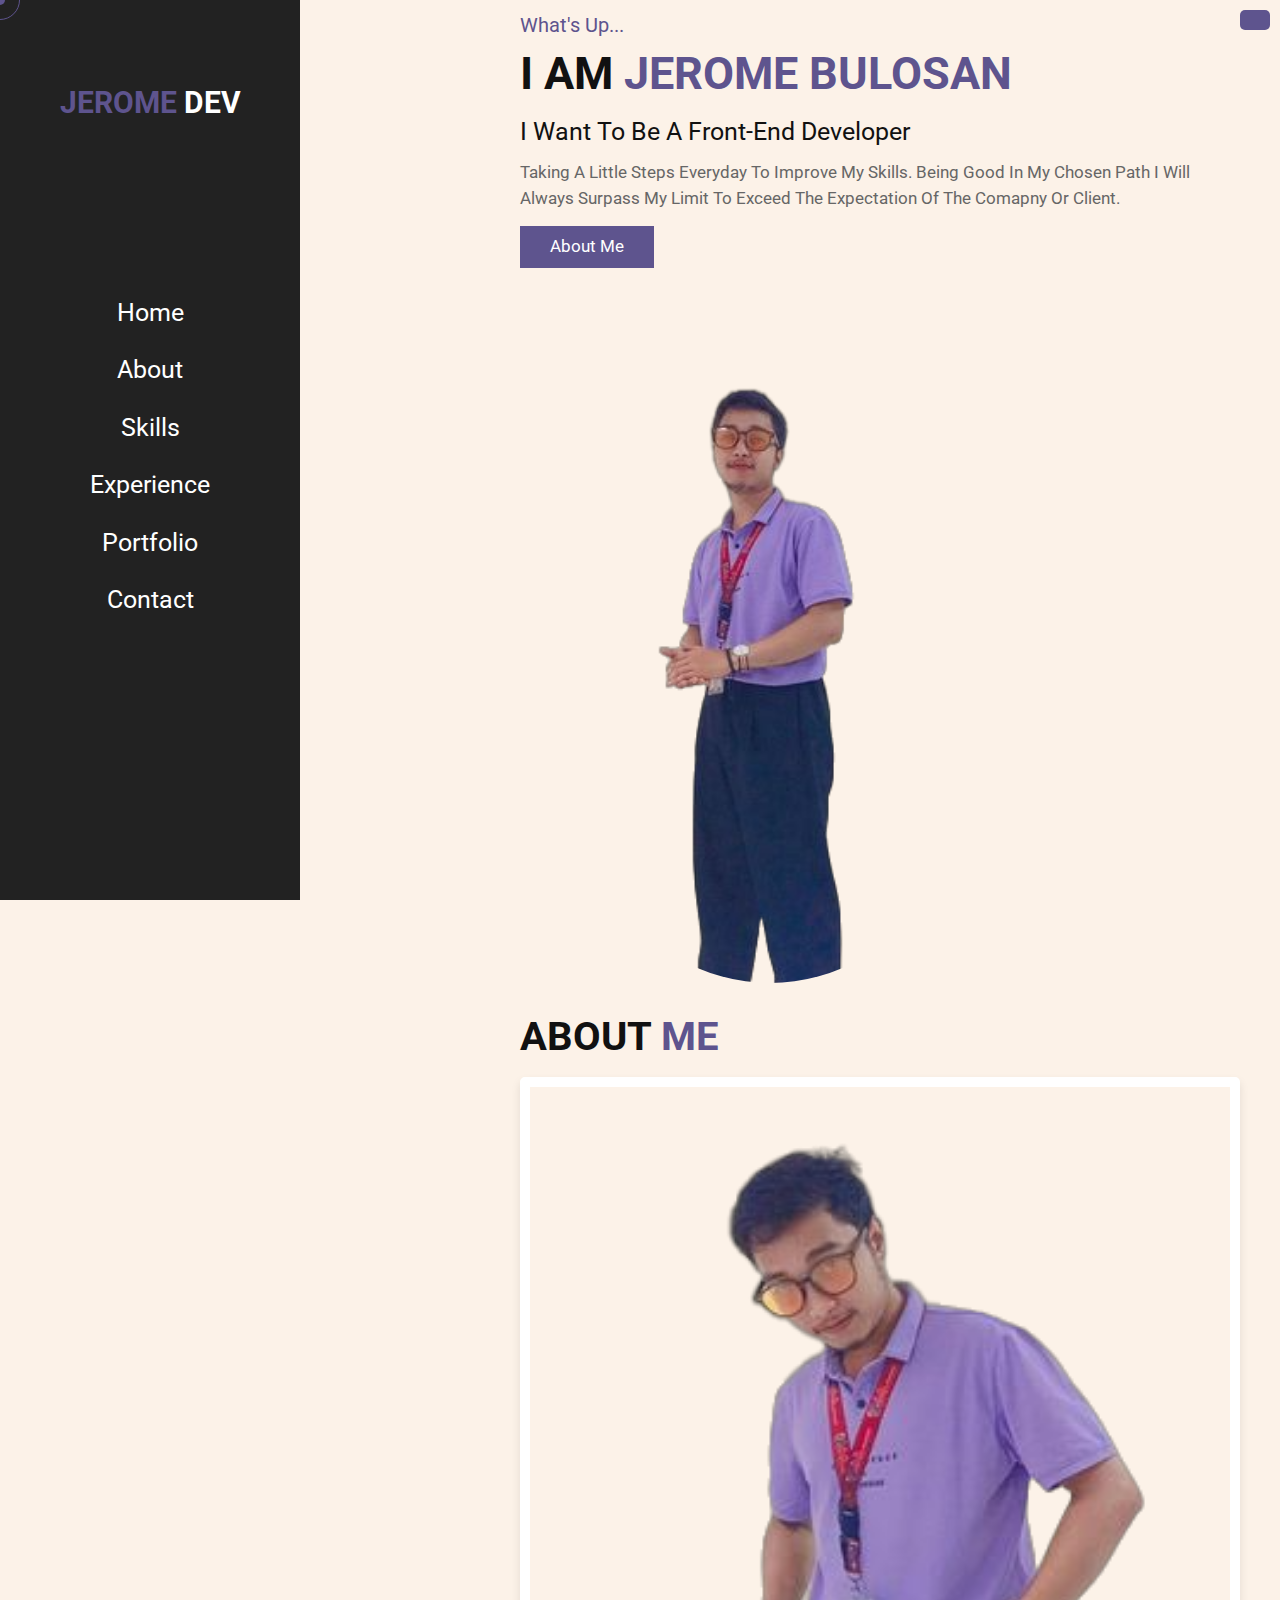
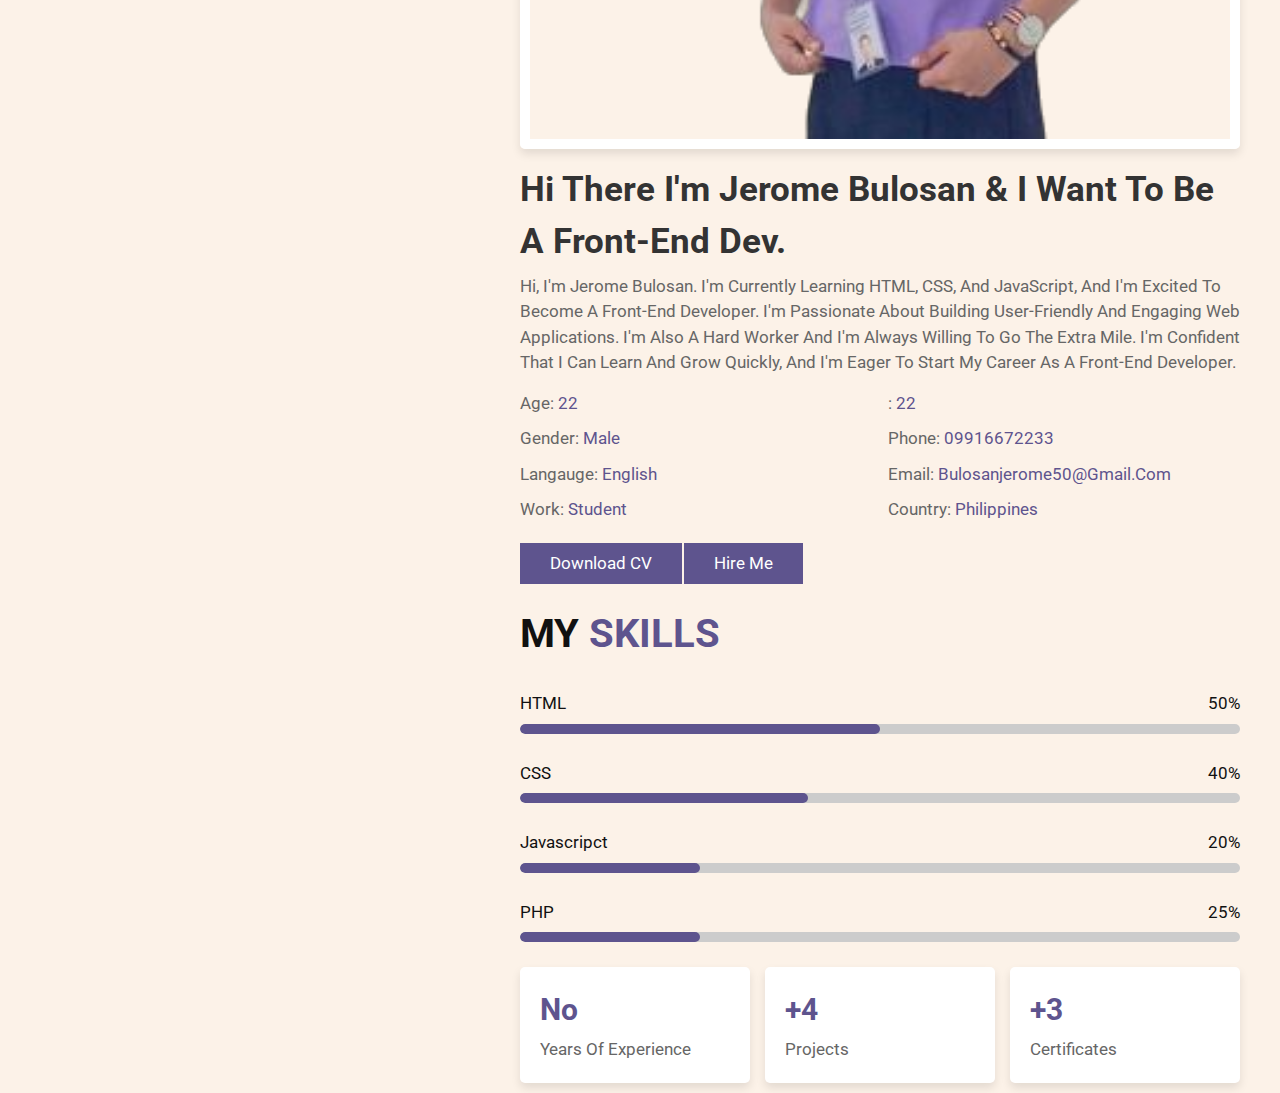
<file: index.html>
<!DOCTYPE html>
<html lang="en">
<head>
  <meta charset="UTF-8">
  <meta name="viewport" content="width=device-width, initial-scale=1.0">
  <title>My Portfolio</title>

  <!--font link-->
  <link rel="stylesheet" href="https://cdnjs.cloudflare.com/ajax/libs/font-awesome/6.4.0/css/all.min.css" integrity="sha512-iecdLmaskl7CVkqkXNQ/ZH/XLlvWZOJyj7Yy7tcenmpD1ypASozpmT/E0iPtmFIB46ZmdtAc9eNBvH0H/ZpiBw==" crossorigin="anonymous" referrerpolicy="no-referrer" />
  <!--css link-->
  <link rel="stylesheet" href="css/style.css">
</head>
<body>

<!--cursors-->
   <div class="cursor-1"></div>
   <div class="cursor-2"></div>


  <div id="menu-bars" class="fas fa-bars"></div>



  <!--header section start-->
   
  <header>
    <a href="#" class="logo"><span>Jerome</span> dev </a>

     <nav class="navbar">
       <a href="#home">home</a>
       <a href="#about">about</a>
       <a href="#skills">skills</a>
       <a href="#experience">experience</a>
       <a href="#portfolio">portfolio</a>
       <a href="#contact">contact</a>
     </nav>

     <div class="follow">
       <a href="https://www.facebook.com/jeromee.dev.22?mibextid=ZbWKwL" class="fab fa-facebook-f" target="_blank"></a>
       <a href="#" class="fab fa-twitter"></a>
       <a href="https://www.instagram.com/invites/contact/?i=hefqoxo722g7&utm_content=2m8ifbu" class="fab fa-instagram"></a>
       <a href="https://www.linkedin.com/in/jerome-bulosan-ba9300264
       " class="fab fa-linkedin"></a>
     </div>
  </header>

  <!--header section end-->

  <!--home section starts-->

   <section class="home" id="home">
       
     <div class="content">
      <span class="hi">What's up...</span>
      <h3>i am <span>Jerome Bulosan</span></h3>
      <p class="info">i want to be a front-end developer</p>
      <p class="text">Taking a little steps everyday to improve my skills. 
        Being good in my chosen path i will always surpass my limit to exceed the expectation of the comapny or client.</p>
        <a href=#about"" class="btn">about me</a>
     </div>
   
     <div class="image">
        <img src="images/pron.png" alt="">
     </div>


   </section>
  <!--home section ends-->

  <!--about section starts-->
  
  <section class="about" id="about">

    <h1 class="heading"> about <span> me </span> </h1>
    
    <div class="row-1">

       <div class="image">
        <img src="images/mine4.png" alt="">
       </div>

       <div class="content">
         <h3> Hi there i'm jerome bulosan & i want to be a front-end dev.</h3>
         <p>Hi, I'm Jerome Bulosan. I'm currently learning HTML, CSS, and JavaScript, and I'm excited to become a front-end developer. I'm passionate about building user-friendly and engaging web applications. I'm also a hard worker and I'm always willing to go the extra mile. 
          I'm confident that I can learn and grow quickly, and I'm eager to start my career as a front-end developer.</p>

           <div class="box-container">
              <div class="box">
                <p> age: <span> 22 </span></p>
                <p> gender: <span> male </span></p>
                <p> langauge: <span> english </span></p>
                <p> work: <span> Student </span></p>
              </div>

                <div class="box">
                  <p> : <span> 22 </span></p>
                  <p> phone: <span> 09916672233 </span></p>
                  <p> email: <span> bulosanjerome50@gmail.com </span></p>
                  <p> country: <span> Philippines </span></p>
                </div>
           </div>
           <a href="#" class="btn"> Download CV </a>
           <a href="#" class="btn"> Hire me </a>

       </div>

    </div>

  <h1 class="heading"> my <span> skills</span></h1>

      <div class="row-2">

        <div class="skills">
           <div class="progress">
              <h3>HTML <span>50%</span></h3>
              <div class="bar"><span></span></div>
           </div>

           <div class="progress">
             <h3> CSS <span>40%</span></h3>
             <div class="bar"><span></span></div>
          </div>

           <div class="progress">
             <h3> Javascripct <span>20%</span></h3>
             <div class="bar"><span></span></div>
           </div>

           <div class="progress">
             <h3> PHP <span>25%</span></h3>
             <div class="bar"><span></span></div>
           </div>
       </div>

       <div class="box-container">

        <div class="box">
          <h3>No</h3>
          <p>years of experience</p>
        </div>

        <div class="box">
          <h3>+4</h3>
          <p>projects</p>
        </div>

        <div class="box">
          <h3>+3</h3>
          <p>Certificates</p>
        </div>

       </div>

     </div>

  </section>

  <!--about section ends-->
  

  <!--skills section starts-->

  
  <!--skills section ends-->
























































































  <!--js file link-->
  <script src="js/script.js"></script>
</body>
</html>
</file>
<file: css/style.css>
@import url('https://fonts.googleapis.com/css2?family=Roboto:wght@100;300;400;500;700&display=swap');

:root {
  --main-color: #5e548e;
}

*{
  font-family: 'Roboto', sans-serif;
  margin: 0;
  padding: 0;
  border: none;
  box-sizing: border-box;
  outline: none;
  text-decoration: none;
  text-transform: capitalize;
  transition: all .2s linear;
  line-height: 1.5;
}

html {
  font-size: 62.5%;
  overflow-x: hidden;
  scroll-behavior: smooth;
}

body {
  background-color: #fcf2e8;
  padding-left: 480px;
}

.btn {
  display: inline-block;
  margin-top: 1rem;
  padding: .8rem 3rem;
  background-color: var(--main-color);
  color: #fff;
  cursor: pointer;
  font-size: 1.7rem;
}

.btn:hover {
  background-color: #111;
  letter-spacing: .2rem;
}

section {
  padding: 1rem 5%;
  min-height: 100vh;
}

.heading {
  font-size: 4rem;
  padding-bottom: 1rem;
  color: #111;
  text-transform: uppercase;
}

.heading span{
  color: var(--main-color);
  text-transform: uppercase;
}

header {
  position: fixed;
  top: 0;
  left: 0;
  bottom: 0;
  background-color: #222;
  display: flex;
  align-items: center;
  justify-content: space-between;
  z-index: 1000;
  flex-flow: column;
  padding: 8rem 2rem;
  width: 30rem;
  text-align: center;
}

header .logo{
  text-transform: uppercase;
  font-size: 3rem;
  color: #fff;
  font-weight: bolder;
}

header .logo span{
  text-transform: uppercase;
  color: var(--main-color);
}

header .navbar a {
  display: block;
  font-size: 2.5rem;
  color: #fff;
  margin: 2rem 0;
}

header .navbar a:hover {
  letter-spacing: .2rem;
  color: var(--main-color);
}

header .follow a {
  font-size: 2.2rem;
  color: #fff;
  margin: 0 .7rem;
}

header .follow a:hover {
  color: var(--main-color);
}

#menu-bars {
  position: fixed;
  top: 1rem;
  right: 1rem;
  z-index: 10000;
  background-color: var(--main-color);
  color: #fff;
  border-radius: .5rem;
  padding: 1rem 1.5rem;
  font-size: 3rem;
  cursor: pointer;
}

.cursor-1 {
  position: absolute;
  top: 0;
  left: 0;
  width: 1rem;
  height: 1rem;
  background-color: var(--main-color);
  pointer-events: none;
  transform: translate(-50%, -50%);
  border-radius: 50%;
  z-index: 10000;
}

.cursor-1.active {
  width: 7rem;
  height: 7rem;
  opacity: .3;
}

.cursor-2 {
  position: absolute;
  top: 0;
  left: 0;
  width: 4rem;
  height: 4rem;
  border: .1rem solid var(--main-color);
  pointer-events: none;
  transform: translate(-50%, -50%);
  border-radius: 50%;
  z-index: 10000;
  transition: .3s linear;
}

.cursor-2.active {
  display: none;
}

.home {
  display: flex;
  align-items: center;
  flex-wrap: wrap;
  gap: 1.5rem;
}


.home .image img {
  width: 50rem;
  height: 70rem;
  border: none;
  border-radius: 55%;
}

.home .image {
  flex: 1 1 40rem;
}

.home .content {
  flex: 1 1 40rem;
}

.home .content .hi {
  font-size: 2rem;
  color: var(--main-color);
}

.home .content h3 {
  font-size: 4.5rem;
  color: #111;
  text-transform: uppercase;
}

.home .content h3 span {
  color: var(--main-color);
  text-transform: uppercase;
}

.home .content .info{
  font-size: 2.5rem;
  color: #111;
  padding: .5rem 0;
}

.home .content .text{
  font-size: 1.7rem;
  color: #666;
  padding: .5rem 0;
}

.about .row-1 {
  display: flex;
  flex-wrap: wrap;
  gap: 1.5rem;
  padding-bottom: 2rem;
}

.about .row-1 .image {
  flex: 1 1 25rem;
}

.about .row-1 .image img {
  height: 100%;
  width: 100%;
  object-fit: cover;
  border: 1rem solid #fff;
  border-radius: 0.5rem;
  box-shadow: 0 .5rem 1rem rgba(0, 0, 0, .1);
}


.about .row-1 .content {
  flex: 1 1 50rem;
}


.about .row-1 .content h3 {
  color: #333;
  font-size: 3.5rem;
}

.about .row-1 .content p {
  color: #666;
  font-size: 1.7rem;
  padding: .5rem 0;
}

.about .row-1 .content .box-container {
  display: flex;
  flex-wrap: wrap;
  gap: 1.5rem;
  padding: 0.5rem 0;
}

.about .row-1 .content .box-container .box {
  flex:  1 1 20rem;
}

.about .row-1 .content .box-container .box span{
  color: var(--main-color);
}

.about .row-2 {
  display: flex;
  flex-wrap: wrap;
  gap: 1.5rem;
  align-items: center;
}

.about .row-2 .skills {
  flex: 1 1 40rem;
}

.about .row-2 .skills .progress {
  padding: 1rem 0;
}

.about .row-2 .skills .progress h3 {
  display: flex;
  justify-content: space-between;
  padding: .7rem 0;
  font-size: 1.7rem;
  color: #111;
  font-weight: 400;
}

.about .row-2 .skills .progress .bar {
  width: 100%;
  background: #ccc;
  overflow: hidden;
  height: 1rem;
  border-radius: 50rem;
}

.about .row-2 .skills .progress .bar span {
  display: block;
  height: 100%;
  background-color: var(--main-color);
  border-radius: 50rem;
}

.about .row-2 .skills .progress:nth-child(1) .bar span {
  width: 50%;
}

.about .row-2 .skills .progress:nth-child(2) .bar span {
  width: 40%;
}

.about .row-2 .skills .progress:nth-child(3) .bar span {
  width: 25%;
}

.about .row-2 .skills .progress:nth-child(4) .bar span {
  width: 25%;
}


.about .row-2 .box-container {
  flex: 1 1 40rem;
  display: flex;
  flex-wrap: wrap;
  gap: 1.5rem;
}

.about .row-2 .box-container .box {
  flex: 1 1 15rem;
  background: #fff;
  padding: 2rem;
  border-radius: .5rem;
  box-shadow: 0 .5rem 1rem rgba(0, 0, 0, .1);
}

.about .row-2 .box-container .box h3 {
  color: var(--main-color);
  font-size: 3rem;
}

.about .row-2 .box-container .box p {
  color: #666;
  font-size: 1.7rem;
  padding-top: .5rem;
}








































/* media queries */
@media (max-width: 991px){
  html {
    font-size: 55%;
  }

  body {
    padding: 0;
  }

  #menu-bars {
    display: initial;
  }

  header {
    left: -120%;
  }

  header.active {
    left: 0%;
  }

  .cursor-1,
  .cursor-2 {
    display: none;
  }
}

@media (max-width: 450px){
  html {
    font-size: 50%;
  }

  header{
   width: 100%;
  }
}
</file>
